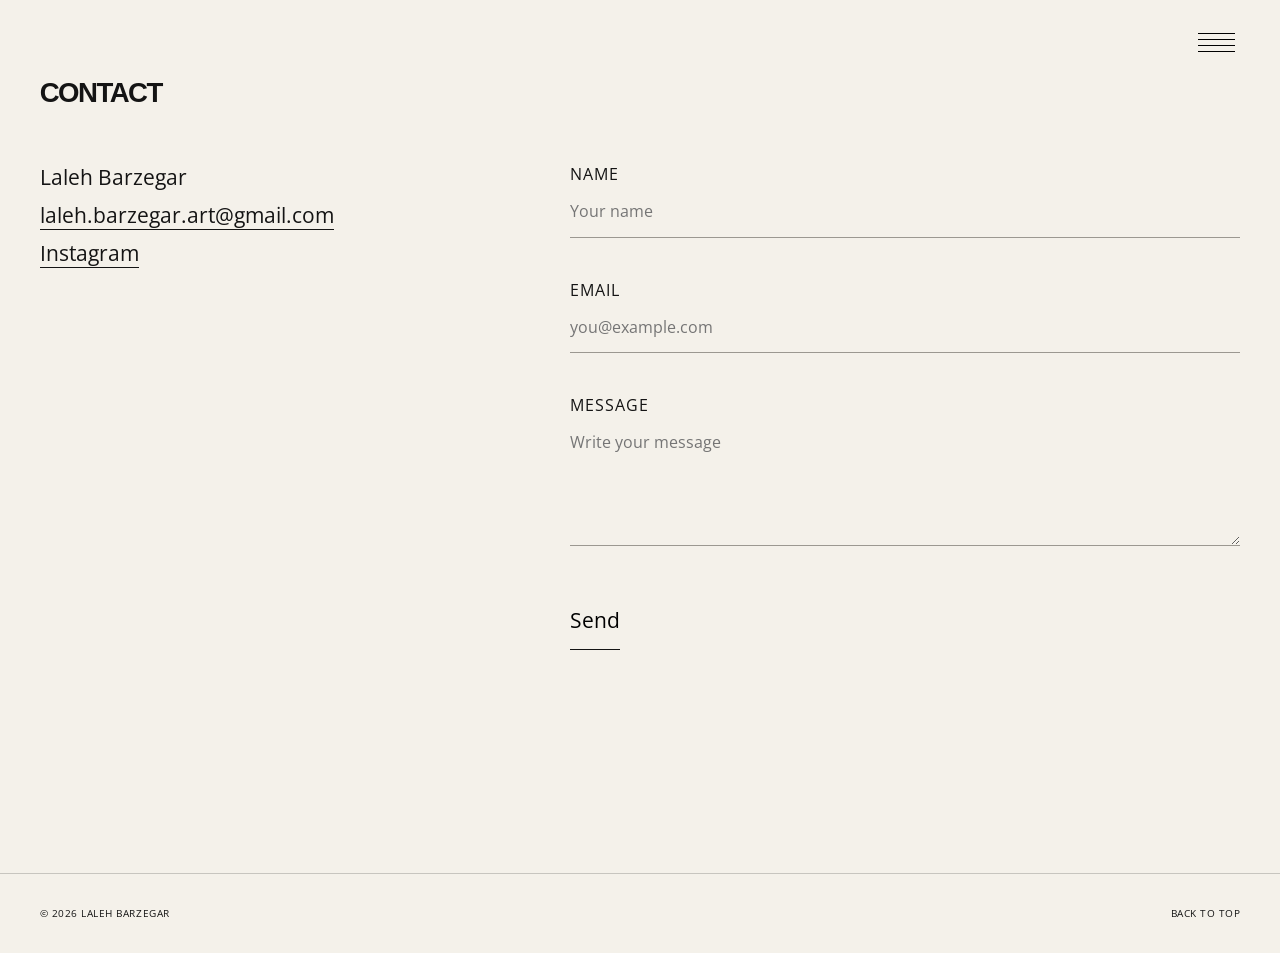
<file: contact.html>
<!doctype html>
<html lang="en">
<head>
<meta charset="utf-8">
<meta name="viewport" content="width=device-width, initial-scale=1">
<meta name="description" content="Contact Laleh Barzegar.">
<title>Contact — Laleh Barzegar</title>
<link rel="stylesheet" href="styles/style.css">
</head>
<body id="top">
<button class="menu-toggle" type="button" aria-label="Open menu" aria-expanded="false" aria-controls="site-menu">
<span>
</span>
<span>
</span>
<span>
</span>
<span>
</span>
</button>
<div class="menu-overlay" id="site-menu" aria-hidden="true">
<nav aria-label="Main navigation">
<ul>
<li><a href="index.html">HOME</a></li>
<li><a href="about.html">ABOUT</a></li>
<li><a href="films.html">FILMS</a></li>
<li><a href="paintings.html">PAINTINGS</a></li>
<li><a href="writing.html">WRITING</a></li>
<li><a href="news.php">NEWS</a></li>
<li><a href="contact.html" aria-current="page">CONTACT</a></li>
</ul>
</nav>
</div>
<main>
<header class="page-title-header">
<h1 class="page-title">CONTACT</h1>
</header>
<section class="contact-layout">
<div class="contact-details reveal">
<p>Laleh Barzegar</p>
<p>
<a href="mailto:laleh.barzegar.art@gmail.com">laleh.barzegar.art@gmail.com</a>
</p>
<p>
<a href="#" aria-label="Laleh Barzegar on Instagram">Instagram</a>
</p>
</div>
<form class="contact-form reveal" action="contact.php" method="post">
<label>Name<input type="text" name="name" autocomplete="name" placeholder="Your name" required>
</label>
<label>Email<input type="email" name="email" autocomplete="email" placeholder="you@example.com" required>
</label>
<label>Message<textarea name="message" placeholder="Write your message" required>
</textarea>
</label>
<div class="form-website" aria-hidden="true">
<label>Website<input type="text" name="website" tabindex="-1" autocomplete="off">
</label>
</div>
<button type="submit">Send</button>
<p class="form-note" role="status" aria-live="polite">
</p>
</form>
</section>
</main>
<footer class="site-footer">
<span>© <span data-year>2026</span> Laleh Barzegar</span>
<a href="#top">Back to top</a>
</footer>
<script src="src/script.js">
</script>
</body>
</html>
</file>
<file: styles/style.css>
@import url("https://fonts.googleapis.com/css2?family=Open+Sans:wght@300;400;700&display=swap");

:root {
  --paper: #f4f1ea;
  --artwork-frame: #dcd9d3;
  --artwork-border: #cbc8c2;
  --ink: #141414;
  --muted: #6b6964;
  --gutter: clamp(1.25rem, 3.1vw, 3.75rem);
  --sans: "Open Sans", Arial, sans-serif;
  --heading-font: Futura, "Futura PT", Arial, sans-serif;
  --entry-meta-font-size: clamp(.972rem, 1.35vw, 1.215rem);
  --entry-description-font-size: 1.35em;
}

* { box-sizing: border-box; }
html { max-width: 100%; scroll-behavior: smooth; overflow-x: hidden; }
body {
  width: 100%;
  max-width: 100%;
  margin: 0;
  background: var(--paper);
  color: var(--ink);
  font-family: var(--sans);
  font-size: 14px;
  line-height: 1.5;
  overflow-x: hidden;
}
a { color: inherit; text-decoration: none; }
img, video, iframe { max-width: 100%; }
img { display: block; width: 100%; height: auto; }
button, input, textarea, select { font: inherit; }
p, h1, h2, h3, h4, h5, h6, a { overflow-wrap: anywhere; }
h1,
h2,
h3,
h4,
h5,
h6 {
  font-family: var(--heading-font) !important;
  font-weight: 700 !important;
}
.menu-toggle {
  position: fixed;
  z-index: 60;
  top: 1.15rem;
  right: var(--gutter);
  width: 3rem;
  height: 3rem;
  display: flex;
  flex-direction: column;
  justify-content: center;
  gap: 5px;
  padding: .65rem .35rem;
  border: 0;
  background: transparent;
  cursor: pointer;
}
.menu-toggle span {
  display: block;
  width: 100%;
  height: 1px;
  background: currentColor;
  transition: transform .2s ease;
}
.menu-open .menu-toggle span { transform: translateX(-2px); }
.menu-overlay {
  position: fixed;
  z-index: 50;
  top: 4.4rem;
  right: var(--gutter);
  width: clamp(180px, 16vw, 220px);
  max-width: calc(100vw - 2 * var(--gutter));
  max-height: calc(100dvh - 5rem);
  overflow-y: auto;
  padding: 1rem 1.25rem;
  border: 1px solid rgba(20,20,20,.2);
  visibility: hidden;
  pointer-events: none;
  opacity: 0;
  transform: translateY(-5px);
  background: var(--paper);
  color: var(--ink);
  transition: opacity .2s ease, transform .2s ease, visibility .2s;
}
.menu-open .menu-overlay { visibility: visible; opacity: 1; pointer-events: auto; transform: none; }
.menu-overlay a {
  display: block;
  padding: .42rem 0;
  font-size: 14px;
  font-weight: 400;
  line-height: 1.5;
}
.menu-overlay ul { margin: 0; padding: 0; list-style: none; }
.menu-overlay a:hover, .menu-overlay a[aria-current="page"] { text-decoration: underline; text-underline-offset: .2em; }

main { min-height: 80vh; }
.home-page { overflow-x: hidden; overflow-y: auto; font-family: var(--sans); }
.home-page main { min-height: 100svh; }
.home-content { padding-bottom: clamp(6rem, 11vw, 11rem); }
.home-hero {
  position: relative;
  isolation: isolate;
  width: 100%;
  min-height: 100vh;
  min-height: 100svh;
  display: grid;
  place-items: center;
  overflow: hidden;
  background: #171717;
  color: #fff;
}
.home-hero::before {
  content: "";
  position: absolute;
  z-index: -1;
  inset: 0;
  background: url("../assets/images/home/p1/h01.JPG") center / cover no-repeat;
  opacity: .3;
}
.home-hero-heading {
  position: absolute;
  top: clamp(5rem, 10vh, 7rem);
  left: 2.5vw;
  right: var(--gutter);
  display: flex;
  flex-direction: row;
  flex-wrap: nowrap;
  align-items: center;
  gap: .35em clamp(.45rem, .8vw, 1rem);
}
.home-hero h1 {
  margin: 0;
  color: #fff;
  font-family: var(--heading-font);
  font-size: clamp(1.0976rem, 3.41824vw, 3.7632rem);
  font-weight: 400 !important;
  letter-spacing: -.055em;
  line-height: .9;
  text-align: left;
  white-space: nowrap;
}
.home-hero-professions {
  display: flex;
  flex: 0 1 auto;
  flex-wrap: wrap;
  gap: 0 .3em;
  max-width: 100%;
  margin: 0;
  color: #fff;
  font-family: var(--heading-font);
  font-size: clamp(.537824rem, 1.6749376vw, 1.843968rem);
  font-weight: 400;
  letter-spacing: -.035em;
  line-height: .9;
}
.home-hero-professions span { white-space: nowrap; }
.home-scroll-cue {
  position: absolute;
  left: 50%;
  bottom: clamp(1.5rem, 4vh, 3rem);
  width: clamp(3.25rem, 5vw, 5rem);
  padding: .75rem 0;
  transform: translateX(-50%);
  color: #fff;
}
.home-scroll-cue svg { display: block; width: 100%; overflow: visible; }
.home-scroll-cue path { fill: none; stroke: currentColor; stroke-width: 2; vector-effect: non-scaling-stroke; }
.home-sequence {
  padding-top: 0;
}
.home-artwork {
  width: 86vw;
  margin: 0 auto clamp(7rem, 12vw, 13rem);
  overflow: hidden;
  border: 1px solid var(--artwork-border);
  background: var(--artwork-frame);
}
.home-artwork:last-child { margin-bottom: 0; }
.home-artwork-image { padding: clamp(1rem, 2.4vw, 2.75rem); }
.home-artwork-image img { width: 100%; height: auto; object-fit: contain; opacity: 1; }
.home-artwork.home-artwork--artist {
  display: grid;
  grid-template-columns: 67% minmax(0, 1fr);
  align-items: center;
  width: 100%;
  max-width: none;
  margin-top: 0;
  overflow: visible;
  border: 0;
  box-shadow: none;
  background: transparent;
}
.home-artwork--artist .home-artwork-image { min-width: 0; padding: 0; }
.home-artwork--artist .home-artwork-image img { width: 100%; height: auto; object-fit: contain; }
.home-artist-text {
  min-width: 0;
  padding: clamp(1.5rem, 4vw, 5rem);
}
.home-artist-text p {
  margin: 0;
  font-size: clamp(13px, calc(11px + .5vw), 18.2px);
  line-height: clamp(25.35px, calc(21.45px + .975vw), 35.49px);
  white-space: normal;
}
.home-artwork-caption {
  padding: clamp(2.25rem, 4.5vw, 5rem) 0;
  border-top: 1px solid var(--artwork-border);
  text-align: center;
}
.home-artwork-caption--empty { min-height: clamp(3.5rem, 6vw, 6rem); padding: 0; }
.home-artwork-eyebrow {
  margin: 0 0 clamp(1rem, 1.8vw, 1.75rem);
  color: var(--muted);
  font-size: .68rem;
  letter-spacing: .08em;
  text-transform: uppercase;
}
.home-artwork-caption h2 {
  margin: 0;
  font-size: clamp(1.75rem, 3.1vw, 3.75rem);
  font-weight: 400;
  letter-spacing: -.025em;
  line-height: 1.05;
}
.home-artwork-caption > p:not(.home-artwork-eyebrow) {
  max-width: 48rem;
  margin: clamp(1.25rem, 2vw, 2rem) auto 0;
  font-size: clamp(.95rem, 1.15vw, 1.15rem);
  line-height: 1.7;
}
.home-artwork-caption > p.home-artwork-description {
  width: 90%;
  max-width: none;
  margin-right: auto;
  margin-left: auto;
  font-family: var(--sans);
  font-size: 1.62em;
  font-weight: normal;
}
.home-footer {
  display: flex;
  justify-content: space-between;
  align-items: flex-end;
  gap: 2rem;
  padding: clamp(2rem, 4vw, 4rem) 2.5vw;
  border-top: 1px solid rgba(20,20,20,.2);
  font-family: var(--sans);
  font-size: .72rem;
  letter-spacing: .04em;
  text-transform: uppercase;
}
.home-footer p { margin: 0; }
.home-footer p a { border-bottom: 1px solid currentColor; }
.home-socials { display: flex; gap: 1rem; align-items: center; }
.home-socials a { display: block; width: 1.35rem; height: 1.35rem; }
.home-socials svg { display: block; width: 100%; height: 100%; fill: none; stroke: currentColor; stroke-width: 1.5; }
.home-socials .social-icon-fill { fill: currentColor; stroke: none; }
.visually-hidden {
  position: absolute;
  width: 1px;
  height: 1px;
  padding: 0;
  margin: -1px;
  overflow: hidden;
  clip: rect(0, 0, 0, 0);
  white-space: nowrap;
  border: 0;
}

.page-title-header { padding: clamp(4.5rem, 9vh, 6.5rem) var(--gutter) clamp(2.5rem, 4.5vw, 4.5rem); }
.page-title {
  max-width: 90%; margin: 0;
  font-family: var(--heading-font); font-size: clamp(.784rem, 2.156vw, 1.96rem); font-weight: 400; letter-spacing: -.055em; line-height: .85;
}
.page-title-header p { max-width: 30rem; margin: 2.5rem 0 0 auto; color: var(--muted); }
.news-admin-back { display: inline-block; margin-top: 2.5rem; border-bottom: 1px solid currentColor; font-size: .816rem; font-weight: 700; letter-spacing: .06em; text-transform: uppercase; }
.gallery { padding: 0 var(--gutter) 12vw; }
.gallery-item { margin: 0 0 clamp(7rem, 14vw, 14rem); }
.gallery-item figure { margin: 0; }
.gallery-item:nth-child(3n+1) { width: 56%; }
.paintings-page {
  padding: clamp(7rem, 11vw, 10rem) var(--gutter) clamp(6rem, 12vw, 11rem);
  overflow: hidden;
}
.painting-activity {
  width: 85vw;
  margin: 0 auto clamp(4rem, 8vw, 8rem);
  overflow: hidden;
  border: 1px solid var(--artwork-border);
  background: var(--artwork-frame);
}
.painting-activity:last-child { margin-bottom: 0; }
.painting-activity-header,
.painting-activity-description {
  padding: clamp(1.5rem, 3.5vw, 3.5rem) clamp(1.25rem, 4vw, 4.5rem);
  background: var(--artwork-frame);
}
.painting-activity-header { border-bottom: 1px solid var(--artwork-border); }
.painting-activity-title {
  margin: 0;
  font-size: clamp(1.35rem, 3vw, 3rem);
  line-height: 1.05;
  letter-spacing: -.035em;
  overflow-wrap: anywhere;
}
.painting-activity-meta {
  margin: .75rem 0 0;
  color: var(--muted);
  font-size: var(--entry-meta-font-size);
  letter-spacing: .04em;
  line-height: 1.6;
}
.painting-slideshow {
  position: relative;
  width: 100%;
  background: var(--paper);
}
.painting-slide {
  display: none;
  width: 100%;
  min-height: min(68vw, 96rem);
  padding: clamp(.75rem, 2.5vw, 2.5rem);
  place-items: center;
}
.painting-slide.is-active { display: grid; }
.painting-slide img {
  width: 100%;
  max-width: 100%;
  height: auto;
  max-height: min(156vh, 96rem);
  object-fit: contain;
}
.painting-slideshow-button {
  position: absolute;
  z-index: 2;
  top: 50%;
  width: 3rem;
  height: 3rem;
  padding: 0;
  border: 1px solid rgba(20,20,20,.25);
  border-radius: 50%;
  transform: translateY(-50%);
  background: rgba(244,241,234,.9);
  color: var(--ink);
  cursor: pointer;
  font-size: 1.35rem;
  line-height: 1;
}
.painting-slideshow-button:hover,
.painting-slideshow-button:focus-visible { background: #fff; }
.painting-slideshow-button--previous { left: clamp(.5rem, 1.5vw, 1.25rem); }
.painting-slideshow-button--next { right: clamp(.5rem, 1.5vw, 1.25rem); }
.painting-slideshow-status {
  position: absolute;
  right: 1rem;
  bottom: .65rem;
  margin: 0;
  padding: .15rem .4rem;
  background: rgba(244,241,234,.9);
  font-size: .65rem;
}
.painting-activity-description {
  max-width: none;
  margin: 0;
  border-top: 1px solid var(--artwork-border);
  color: var(--muted);
  font-size: var(--entry-description-font-size);
  line-height: 1.75;
  white-space: pre-line;
  overflow-wrap: anywhere;
}
.painting-empty {
  min-height: clamp(10rem, 28vw, 22rem);
  display: grid;
  place-items: center;
}
.painting-empty,
.paintings-message {
  margin: 0;
  padding: clamp(3rem, 8vw, 7rem) 1rem;
  color: var(--muted);
  text-align: center;
}
.writing-page {
  padding: clamp(7rem, 11vw, 10rem) var(--gutter) clamp(6rem, 12vw, 11rem);
  overflow: hidden;
}
.book-entry {
  width: 85vw;
  margin: 0 auto clamp(4rem, 8vw, 8rem);
  overflow: hidden;
  border: 1px solid var(--artwork-border);
  background: var(--artwork-frame);
}
.book-entry:last-child { margin-bottom: 0; }
.book-entry-header {
  padding: clamp(1.5rem, 3.5vw, 3.5rem) clamp(1.25rem, 4vw, 4.5rem);
  border-bottom: 1px solid var(--artwork-border);
}
.book-entry-title {
  margin: 0;
  font-size: clamp(1.35rem, 3vw, 3rem);
  line-height: 1.05;
  letter-spacing: -.035em;
  overflow-wrap: anywhere;
}
.book-entry-meta {
  margin: .75rem 0 0;
  color: var(--muted);
  font-size: var(--entry-meta-font-size);
  letter-spacing: .04em;
  line-height: 1.6;
}
.book-entry-content {
  display: grid;
  grid-template-columns: minmax(0, 1fr) minmax(0, 1fr);
  background: var(--paper);
}
.book-entry-image {
  display: grid;
  min-width: 0;
  min-height: clamp(12rem, 32vw, 34rem);
  padding: clamp(.75rem, 2.5vw, 2.5rem);
  place-items: center;
}
.book-entry-image img {
  display: block;
  width: auto;
  max-width: 100%;
  height: auto;
  max-height: min(78vh, 44rem);
  object-fit: contain;
}
.book-entry-description {
  min-width: 0;
  padding: clamp(1.5rem, 3.5vw, 3.5rem);
  border-left: 1px solid var(--artwork-border);
  color: var(--muted);
  font-size: var(--entry-description-font-size);
  line-height: 1.75;
  overflow-wrap: anywhere;
}
.book-entry-description p { margin: 0; white-space: pre-line; }
.writing-message {
  margin: 0;
  padding: clamp(3rem, 8vw, 7rem) 1rem;
  color: var(--muted);
  text-align: center;
}
.gallery-item:nth-child(3n+2) { width: 37%; margin-left: auto; margin-right: 7%; }
.gallery-item:nth-child(3n) { width: 74%; margin-left: 12%; }
.work-meta { display: flex; justify-content: space-between; gap: 2rem; margin-top: .85rem; font-size: .68rem; }
.work-meta p { margin: 0; }
.work-meta .details { color: var(--muted); text-align: right; }

.films-page {
  padding: clamp(7rem, 11vw, 10rem) var(--gutter) clamp(6rem, 12vw, 11rem);
  overflow: hidden;
}
.film-entry {
  width: 85vw;
  margin: 0 auto clamp(4rem, 8vw, 8rem);
  overflow: hidden;
  border: 1px solid var(--artwork-border);
  background: var(--artwork-frame);
}
.film-entry:last-child { margin-bottom: 0; }
.film-entry-header {
  padding: clamp(1.5rem, 3.5vw, 3.5rem) clamp(1.25rem, 4vw, 4.5rem);
  border-bottom: 1px solid var(--artwork-border);
}
.film-entry-title {
  margin: 0;
  font-size: clamp(1.35rem, 3vw, 3rem);
  line-height: 1.05;
  letter-spacing: -.035em;
  overflow-wrap: anywhere;
}
.film-entry-meta {
  margin: .75rem 0 0;
  color: var(--muted);
  font-size: var(--entry-meta-font-size);
  letter-spacing: .04em;
  line-height: 1.6;
}
.film-entry-content {
  display: grid;
  grid-template-columns: minmax(0, 2fr) minmax(0, 1fr);
  background: var(--paper);
}
.film-entry-media { min-width: 0; }
.film-entry-image,
.film-entry-movie {
  display: grid;
  width: 100%;
  min-width: 0;
  padding: clamp(.75rem, 2.5vw, 2.5rem);
  place-items: center;
  background: var(--paper);
}
.film-entry-image img,
.film-entry-movie video {
  display: block;
  width: 100%;
  max-width: 100%;
  height: auto;
  max-height: min(156vh, 96rem);
  object-fit: contain;
}
.film-entry-movie { border-top: 1px solid var(--artwork-border); }
.film-entry-movie iframe {
  display: block;
  width: 100%;
  aspect-ratio: 16 / 9;
  border: 0;
}
.film-entry-description {
  min-width: 0;
  padding: clamp(1.5rem, 3.5vw, 3.5rem);
  border-left: 1px solid var(--artwork-border);
  color: var(--muted);
  font-size: var(--entry-description-font-size);
  font-weight: 700;
  line-height: 1.75;
  overflow-wrap: anywhere;
}
.film-entry-description p { margin: 0; white-space: pre-line; }
.films-message {
  margin: 0;
  padding: clamp(3rem, 8vw, 7rem) 1rem;
  color: var(--muted);
  text-align: center;
}

.about-page { padding: 0 var(--gutter) 12vw; }
.about-intro,
.selected-cv {
  width: 85vw;
  max-width: 100%;
  margin-inline: auto;
  overflow: hidden;
  border: 1px solid var(--artwork-border);
  background: var(--artwork-frame);
}
.about-intro {
  display: grid;
  grid-template-columns: minmax(0, 1.495fr) minmax(0, .85fr);
  align-items: center;
  padding: clamp(1.5rem, 3.5vw, 3.5rem) clamp(1.25rem, 4vw, 4.5rem);
  gap: clamp(2rem, 5vw, 5rem);
}
.about-portrait { min-width: 0; margin: 0; }
.about-portrait img { width: 100%; height: auto; object-fit: contain; }
.about-copy { min-width: 0; }
.about-copy h2 { margin: 0 0 3rem; font-family: var(--heading-font); font-size: clamp(1.89rem, 3.5vw, 3.78rem); font-weight: 400; line-height: .95; }
.about-copy p { max-width: 36rem; margin: 0 0 1.5rem; font-size: var(--entry-description-font-size); }
.selected-cv {
  margin-top: clamp(4rem, 8vw, 8rem);
  padding: clamp(1.5rem, 3.5vw, 3.5rem) clamp(1.25rem, 4vw, 4.5rem);
}
.selected-cv > h2 { margin: 0; font-size: 1.82em; font-weight: 700; }
.selected-cv-grid {
  display: grid;
  grid-template-columns: repeat(2, minmax(0, 1fr));
  margin-top: 3.125rem;
  gap: 3.125rem clamp(2rem, 5vw, 5rem);
}
.selected-cv-column {
  display: flex;
  min-width: 0;
  flex-direction: column;
  gap: 3.125rem;
}
.selected-cv-section { min-width: 0; }
.selected-cv-category { margin: 0 0 1.375rem; font-size: 1.44em; font-weight: 700; }
.selected-cv-entries {
  display: flex;
  flex-direction: column;
  gap: 1.5rem;
}
.selected-cv-entry { margin: 0; font-size: var(--entry-description-font-size); }

.contact-layout { display: grid; grid-template-columns: .75fr 1.25fr; gap: 10vw; padding: 0 var(--gutter) 12vw; font-size: 21px; }
.contact-layout > * { min-width: 0; }
.contact-details p { margin: 0 0 .4rem; }
.contact-details a { border-bottom: 1px solid currentColor; }
.contact-form label { display: block; margin-bottom: 2.5rem; font-size: 1.02rem; letter-spacing: .06em; text-transform: uppercase; }
.contact-form input, .contact-form textarea { width: 100%; padding: .8rem 0; border: 0; border-bottom: 1px solid #9b9891; border-radius: 0; outline: 0; background: transparent; color: inherit; }
.contact-form input:focus, .contact-form textarea:focus { border-color: var(--ink); }
.contact-form textarea { min-height: 8rem; resize: vertical; }
.contact-form button { padding: .8rem 0; border: 0; border-bottom: 1px solid var(--ink); background: transparent; cursor: pointer; }
.contact-form button:disabled { cursor: wait; opacity: .55; }
.form-website { position: absolute; left: -10000px; width: 1px; height: 1px; overflow: hidden; }
.form-note { min-height: 1.5rem; margin-top: 1.5rem; color: var(--muted); }

.news-list { max-width: 72rem; padding: 0 var(--gutter) 12vw; }
.news-post { padding-bottom: clamp(6rem, 11vw, 11rem); }
.news-post time, .admin-eyebrow, .admin-post-meta { color: var(--muted); font-size: .68rem; letter-spacing: .06em; text-transform: uppercase; }
.news-post time { font-size: .816rem; font-weight: 700; }
.news-post h2 { max-width: 54rem; margin: .75rem 0 2.5rem; font-family: var(--heading-font); font-size: clamp(2.5rem, 6vw, 6rem); font-weight: 400; line-height: .95; }
.news-post h2.news-custom-title-size { max-width: 100%; font-size: var(--news-title-font-size); overflow-wrap: anywhere; }
.news-post img { max-width: 58rem; max-height: 80vh; margin-bottom: 2rem; object-fit: contain; object-position: left center; }
.news-content { max-width: 44rem; font-size: 1rem; line-height: 1.7; overflow-wrap: anywhere; }
.news-content.news-custom-text-size { max-width: 100%; font-size: var(--news-text-font-size); }
.news-empty { margin: 0 0 8rem; color: var(--muted); }

.admin-page, .admin-page * { font-family: var(--sans) !important; }
.admin-page h1, .admin-page h2, .admin-page h3, .admin-page h4, .admin-page h5, .admin-page h6 { font-family: var(--heading-font) !important; }
.admin-page { min-height: 100vh; font-size: var(--entry-description-font-size); }
.admin-shell { width: min(100% - 2 * var(--gutter), 88rem); margin: 0 auto; padding: clamp(3rem, 7vw, 7rem) 0; }
.admin-login { max-width: 34rem; }
.admin-shell h1 { margin: .3rem 0 3rem; font-family: var(--heading-font); font-size: clamp(.784rem, 2.156vw, 1.96rem); font-weight: 400; line-height: .95; }
.admin-shell h2 { margin: 0 0 2rem; font-family: var(--heading-font); font-size: clamp(.784rem, 2.156vw, 1.96rem); font-weight: 400; }
.admin-header { display: flex; justify-content: space-between; gap: 2rem; align-items: flex-start; }
.admin-grid { display: grid; grid-template-columns: minmax(0, 1fr) minmax(20rem, .8fr); gap: clamp(4rem, 8vw, 9rem); }
.admin-form label { display: block; margin-bottom: 1.7rem; font-size: inherit; letter-spacing: .06em; text-transform: uppercase; }
.admin-form label span { color: var(--muted); text-transform: none; }
.admin-form input, .admin-form textarea, .admin-form select { display: block; width: 100%; margin-top: .45rem; padding: .75rem 0; border: 0; border-bottom: 1px solid #9b9891; border-radius: 0; outline: 0; background: transparent; color: inherit; }
.admin-form textarea { resize: vertical; line-height: 1.6; }
.admin-form .news-title-editor { line-height: .95; overflow-wrap: anywhere; }
.admin-form .news-content-editor { min-height: 14rem; margin-top: .45rem; padding: .75rem 0; border-bottom: 1px solid #9b9891; outline: 0; line-height: 1.7; overflow-wrap: anywhere; white-space: pre-wrap; }
.admin-form .news-content-editor:focus { border-color: var(--ink); }
.news-content p, .news-content-editor p { margin: 0 0 1em; }
.admin-form input:focus, .admin-form textarea:focus, .admin-form select:focus { border-color: var(--ink); }
.admin-format-field { margin-bottom: 1.7rem; }
.admin-format-field > label { margin-bottom: 0; }
.admin-format-field > input, .admin-format-field > textarea { margin-top: .45rem; }
.format-toolbar {
  display: flex;
  flex-wrap: wrap;
  align-items: stretch;
  gap: .25rem;
  margin-top: .45rem;
  padding: .3rem;
  border: 1px solid rgba(20,20,20,.25);
}
.admin-form .format-size { display: flex; align-items: center; gap: .35rem; margin: 0 .25rem 0 0; }
.admin-form .format-size span { position: absolute; width: 1px; height: 1px; overflow: hidden; clip-path: inset(50%); }
.admin-form .format-size select { width: auto; min-width: 5.25rem; height: 2rem; margin: 0; padding: 0 1.4rem 0 .4rem; border: 0; font-size: .75rem; }
.format-button {
  display: inline-flex;
  width: 2rem;
  height: 2rem;
  padding: 0;
  border: 0;
  align-items: center;
  justify-content: center;
  background: transparent;
  color: inherit;
  cursor: pointer;
}
.format-button:hover, .format-button:focus-visible, .format-button.is-active { background: rgba(20,20,20,.12); outline: none; }
.format-bold { font-weight: 700; }
.format-italic { font-family: var(--sans); font-style: italic; }
.format-underline { text-decoration: underline; text-underline-offset: .15em; }
.format-alignments { display: flex; gap: .1rem; margin-left: .25rem; padding-left: .25rem; border-left: 1px solid rgba(20,20,20,.2); }
.format-align { flex-direction: column; gap: 3px; }
.format-align span { display: block; width: 13px; height: 1px; background: currentColor; }
.format-align-left span:nth-child(2), .format-align-right span:nth-child(2) { width: 9px; }
.format-align-left { align-items: flex-start; padding-left: 9px; }
.format-align-right { align-items: flex-end; padding-right: 9px; }
.format-align-center span:nth-child(2) { width: 9px; }
.format-align-justify span { width: 13px; }
.admin-actions { display: flex; flex-wrap: wrap; gap: 1.5rem; align-items: center; }
.admin-actions button, .admin-actions a, .text-button, .admin-post-actions button, .admin-post-actions a { padding: .5rem 0; border: 0; border-bottom: 1px solid currentColor; background: transparent; font-size: .68rem; letter-spacing: .06em; cursor: pointer; }
.admin-page button { font-size: 14px; }
.admin-actions button, .text-button, .admin-post-actions button { font-size: .68rem; }
.admin-actions a, .admin-post-actions a { font-size: inherit; }
.admin-actions .admin-news-create, .admin-post-actions button, .admin-post-actions a { font-size: .816rem; font-weight: 700; }
.admin-message { margin: 0 0 2rem; padding: .8rem 0; border-block: 1px solid rgba(20,20,20,.25); }
.admin-error { color: #8b1a1a; }
.admin-image-preview { width: auto; max-width: 16rem; max-height: 12rem; margin: -1rem 0 2rem; object-fit: contain; }
.admin-current-image { display: grid; justify-items: start; gap: 1.25rem; margin: -1rem 0 2rem; }
.admin-current-image > span { color: var(--muted); font-size: .68rem; letter-spacing: .04em; }
.admin-current-image .admin-image-preview { margin: 0; }
.admin-post { display: flex; justify-content: space-between; gap: 1.5rem; padding: 1rem 0; border-top: 1px solid rgba(20,20,20,.2); }
.admin-post h3 { margin: .25rem 0 0; font-family: var(--heading-font); font-size: inherit; font-weight: 400; }
.admin-page .admin-eyebrow, .admin-page .admin-post-meta { font-size: inherit; }
.admin-post-meta { margin: 0; }
.admin-post .admin-post-meta { font-size: .8em; }
.admin-post-actions { display: flex; flex: 0 0 auto; gap: 1rem; align-items: flex-start; white-space: nowrap; }
.admin-post-actions form { margin: 0; }
.admin-navigation { display: flex; flex-wrap: wrap; justify-content: flex-end; gap: 1rem 1.5rem; }
.admin-navigation form { margin: 0; }
.admin-navigation a, .admin-primary-link, .admin-inline-form button, .admin-account summary { border-bottom: 1px solid currentColor; font-size: .68rem; letter-spacing: .06em; cursor: pointer; }
.admin-navigation a, .admin-primary-link, .admin-account summary { font-size: inherit; }
.admin-dashboard { max-width: 42rem; padding-top: 3rem; }
.admin-account { padding: 1.25rem 0; border-top: 1px solid rgba(20,20,20,.2); }
.admin-account h3 { margin: 0 0 .3rem; font-family: var(--heading-font); font-size: inherit; font-weight: 400; }
.admin-account details { margin: 1rem 0; }
.admin-form.compact { max-width: 25rem; padding-top: 1rem; }
.admin-inline-form { display: flex; gap: 1rem; align-items: end; margin: 1rem 0; }
.admin-inline-form label { font-size: inherit; letter-spacing: .06em; text-transform: uppercase; }
.admin-inline-form select { display: block; margin-top: .3rem; }
.admin-inline-form button { padding: .35rem 0; border-width: 0 0 1px; background: transparent; }

.site-footer { display: flex; justify-content: space-between; padding: 2rem var(--gutter); border-top: 1px solid rgba(20,20,20,.2); font-size: .65rem; letter-spacing: .05em; text-transform: uppercase; }
.reveal { opacity: 0; transform: translateY(24px); transition: opacity .9s ease, transform .9s ease; }
.reveal.is-visible { opacity: 1; transform: none; }

/* These portfolio pages use the page canvas without framed or shaded sections. */
.paintings-view .painting-activity,
.paintings-view .painting-activity-header,
.paintings-view .painting-activity-description,
.paintings-view .painting-slideshow-button,
.writing-view .book-entry,
.writing-view .book-entry-header,
.writing-view .book-entry-description,
.films-view .film-entry,
.films-view .film-entry-header,
.films-view .film-entry-movie,
.films-view .film-entry-description,
.about-view .about-intro,
.about-view .selected-cv,
.paintings-view .site-footer,
.writing-view .site-footer,
.films-view .site-footer,
.about-view .site-footer {
  border: 0;
}
.paintings-view .painting-activity,
.paintings-view .painting-activity-header,
.paintings-view .painting-activity-description,
.paintings-view .painting-slideshow,
.writing-view .book-entry,
.writing-view .book-entry-content,
.films-view .film-entry,
.films-view .film-entry-content,
.films-view .film-entry-image,
.films-view .film-entry-movie,
.about-view .about-intro,
.about-view .selected-cv {
  background: transparent;
}

/* Keep wide-screen proportions intact while allowing fixed content blocks to
   shrink inside their padded page container. */
.painting-activity,
.book-entry,
.film-entry { max-width: 100%; }

@media (hover: none), (pointer: coarse) {
  .menu-toggle,
  .painting-slideshow-button { min-width: 44px; min-height: 44px; }
  .menu-overlay a { min-height: 44px; display: flex; align-items: center; }
}

@media (max-width: 1024px) {
  :root { --gutter: clamp(1.25rem, 4vw, 2.5rem); }
  .paintings-page,
  .writing-page,
  .films-page { padding-top: clamp(5.5rem, 9vw, 7rem); }
  .painting-slide { min-height: min(72vw, 42rem); }
  .film-entry-content { grid-template-columns: minmax(0, 1.65fr) minmax(16rem, 1fr); }
  .about-intro { gap: clamp(2rem, 4vw, 3.5rem); }
  .contact-layout { gap: clamp(3rem, 8vw, 6rem); }
  .news-list { width: 100%; }
}

@media (max-width: 768px) {
  :root {
    --gutter: clamp(1rem, 4.5vw, 2rem);
    --entry-description-font-size: clamp(1rem, 2.7vw, 1.2rem);
  }
  .home-artwork-caption > p.home-artwork-description { font-size: clamp(1.2rem, 3.24vw, 1.44rem); }
  .page-title-header { padding-top: 4.75rem; }
  .page-title { max-width: calc(100% - 3.5rem); }
  .painting-activity,
  .book-entry,
  .film-entry { width: 100%; }
  .book-entry-content,
  .film-entry-content,
  .about-intro,
  .selected-cv-grid,
  .contact-layout,
  .admin-grid { grid-template-columns: minmax(0, 1fr); }
  .book-entry-image { min-height: 0; }
  .book-entry-description,
  .film-entry-description { border-top: 1px solid var(--artwork-border); border-left: 0; }
  .about-intro { gap: 3.5rem; }
  .contact-layout { gap: 3.5rem; }
  .about-copy h2 { margin-bottom: 2rem; }
  .news-post h2 { font-size: clamp(2rem, 9vw, 4rem); }
  .news-post img { width: auto; max-width: 100%; height: auto; }
  .admin-header { flex-wrap: wrap; }
  .admin-navigation { justify-content: flex-start; }
}

@media (max-width: 720px) {
  .menu-toggle { top: .75rem; }
  .gallery-item, .gallery-item:nth-child(n) { width: auto; margin: 0 0 7rem; }
  .gallery-item:nth-child(even) { margin-left: 14vw; }
  .paintings-page { padding-top: 6rem; }
  .painting-activity { margin-bottom: 3.5rem; }
  .painting-slide { min-height: 70vw; padding: .65rem; }
  .painting-slideshow-button { width: 2.5rem; height: 2.5rem; }
  .writing-page { padding-top: 6rem; }
  .book-entry { margin-bottom: 3.5rem; }
  .book-entry-content { grid-template-columns: 1fr; }
  .films-page { padding-top: 6rem; }
  .film-entry { margin-bottom: 3.5rem; }
  .film-entry-content { grid-template-columns: 1fr; }
  .about-intro, .contact-layout { grid-template-columns: 1fr; gap: 4rem; }
  .admin-grid { grid-template-columns: 1fr; }
  .admin-header, .admin-post { align-items: flex-start; }
  .site-footer { align-items: flex-end; }
  .home-hero-heading {
    top: clamp(5rem, 12vh, 7rem);
    right: clamp(20px, 5vw, 40px);
    bottom: auto;
    left: clamp(20px, 5vw, 40px);
    flex-direction: column;
    align-items: flex-start;
    justify-content: flex-start;
    gap: clamp(4px, 1.5vw, 8px);
    transform: none;
  }
  .home-hero-heading > h1,
  .home-hero-heading > .home-hero-professions {
    position: static;
    inset: auto;
    transform: none;
  }
  .home-hero h1 {
    max-width: 100%;
    margin: 0;
    font-size: clamp(1.125rem, 4.8vw, 1.568rem);
    letter-spacing: -.045em;
  }
  .home-hero-professions {
    width: 100%;
    margin: 0;
    font-size: clamp(.65rem, 2.4vw, .76832rem);
  }
  .home-scroll-cue { bottom: 1.25rem; width: 3.25rem; }
  .home-artwork { width: calc(100vw - 2rem); margin-bottom: 5rem; }
  .home-artwork.home-artwork--artist { grid-template-columns: minmax(0, 1fr); }
  .home-artwork--artist .home-artwork-image { width: 67%; }
  .home-artist-text { padding: 2rem 1rem 0; }
  .home-artwork-image { padding: clamp(.75rem, 3.5vw, 1.25rem); }
  .home-artwork-caption { padding: 2.25rem 0 2.5rem; }
  .home-artwork-caption--empty { min-height: 3.5rem; padding: 0; }
}

@media (max-width: 480px) {
  .menu-toggle { right: .75rem; }
  .menu-overlay { top: 4rem; right: .75rem; width: min(15rem, calc(100vw - 1.5rem)); max-width: none; }
  .page-title-header { padding-bottom: 2rem; }
  .paintings-page,
  .writing-page,
  .films-page { padding-top: 3.5rem; padding-bottom: 4rem; }
  .painting-activity,
  .book-entry,
  .film-entry { margin-bottom: 2.5rem; }
  .painting-activity-header,
  .painting-activity-description,
  .book-entry-header,
  .book-entry-description,
  .film-entry-header,
  .film-entry-description { padding: 1.25rem 1rem; }
  .painting-slide { min-height: 62vw; padding: .5rem; }
  .painting-slideshow-button--previous { left: .35rem; }
  .painting-slideshow-button--next { right: .35rem; }
  .painting-slideshow-status { right: .5rem; bottom: .4rem; }
  .home-artwork { width: calc(100vw - 1.5rem); }
  .home-footer,
  .site-footer { gap: 1.25rem; flex-wrap: wrap; }
  .about-page,
  .contact-layout { padding-bottom: 4rem; }
  .about-intro { gap: 2.75rem; }
  .selected-cv-category { font-size: 1.26em; }
  .contact-details a { word-break: break-word; }
  .contact-form label { margin-bottom: 2rem; }
  .contact-form input,
  .contact-form textarea { min-width: 0; font-size: 24px; }
  .contact-form button { min-width: 44px; min-height: 44px; }
  .news-post { padding-bottom: 4.5rem; }
  .admin-post { flex-direction: column; }
  .admin-inline-form { flex-wrap: wrap; align-items: flex-start; }
}

@media (prefers-reduced-motion: reduce) {
  html { scroll-behavior: auto; }
  *, *::before, *::after { animation-duration: .01ms !important; transition-duration: .01ms !important; }
  .reveal { opacity: 1; transform: none; }
}
</file>
